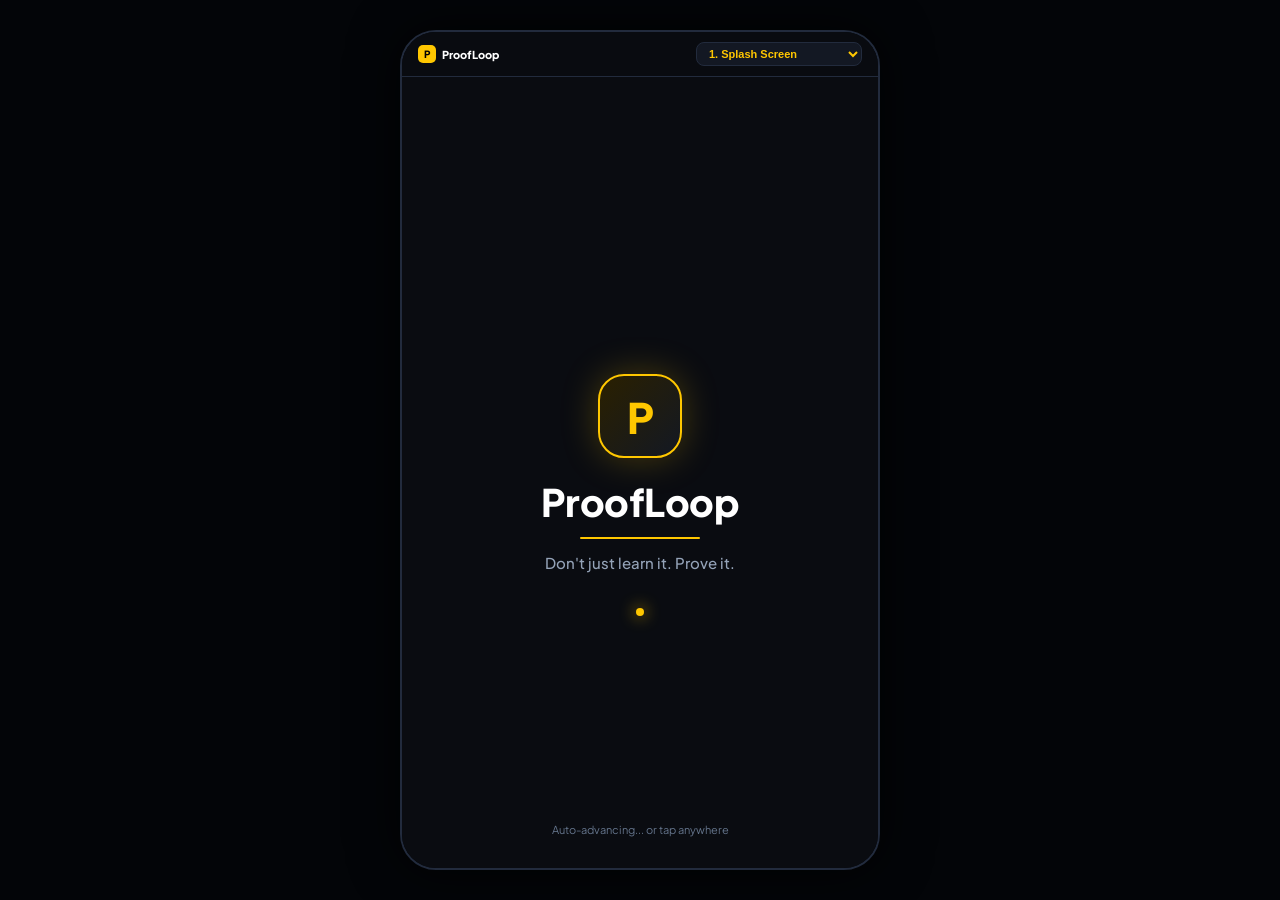
<file: index.html>
<!DOCTYPE html>
<html lang="en">
<head>
  <meta charset="UTF-8" />
  <meta name="viewport" content="width=device-width, initial-scale=1.0, maximum-scale=1.0, user-scalable=no" />
  <title>ProofLoop</title>
  <link rel="preconnect" href="https://fonts.googleapis.com">
  <link rel="preconnect" href="https://fonts.gstatic.com" crossorigin>
  <link href="https://fonts.googleapis.com/css2?family=Plus+Jakarta+Sans:wght@400;500;600;700;800&family=JetBrains+Mono:wght@400;600&display=swap" rel="stylesheet">
  <style>
    :root {
      --bg-dark: #0A0C11;
      --card-bg: #131823;
      --card-border: #222B3D;
      --card-elevated: #182030;
      --gold: #FFC700;
      --gold-dark: #E5B000;
      --gold-glow: rgba(255, 199, 0, 0.25);
      --cyan: #00E5FF;
      --green: #00E676;
      --red: #FF4D4F;
      --text-primary: #F8FAFC;
      --text-secondary: #94A3B8;
      --text-muted: #64748B;
    }

    * {
      box-sizing: border-box;
      margin: 0;
      padding: 0;
      -webkit-tap-highlight-color: transparent;
    }

    body {
      background-color: #030508;
      color: var(--text-primary);
      font-family: 'Plus Jakarta Sans', -apple-system, BlinkMacSystemFont, 'Segoe UI', Roboto, sans-serif;
      min-height: 100vh;
      display: flex;
      justify-content: center;
      align-items: center;
      overflow-x: hidden;
    }

    /* Phone viewport container: max 480px, fills screen on mobile */
    .mobile-frame {
      width: 100%;
      max-width: 480px;
      min-height: 100vh;
      background-color: var(--bg-dark);
      display: flex;
      flex-direction: column;
      position: relative;
      overflow-y: auto;
      overflow-x: hidden;
      box-shadow: 0 0 50px rgba(0,0,0,0.8);
    }

    @media (min-width: 520px) {
      body {
        padding: 20px 0;
      }
      .mobile-frame {
        min-height: 840px;
        height: 90vh;
        border-radius: 36px;
        border: 2px solid var(--card-border);
      }
    }

    /* Screen manager */
    .screen {
      display: none;
      flex-direction: column;
      min-height: 100%;
      padding: 20px 18px 80px 18px;
      animation: screenFade 0.25s ease-out;
    }
    .screen.active {
      display: flex;
    }

    @keyframes screenFade {
      from { opacity: 0; transform: translateY(4px); }
      to { opacity: 1; transform: translateY(0); }
    }

    /* Top Jump Bar for Judges */
    .judge-step-bar {
      position: sticky;
      top: 0;
      left: 0;
      right: 0;
      background: rgba(10, 12, 17, 0.95);
      backdrop-filter: blur(12px);
      border-bottom: 1px solid var(--card-border);
      padding: 10px 16px;
      display: flex;
      align-items: center;
      justify-content: space-between;
      z-index: 50;
      font-size: 11px;
    }

    .judge-step-bar select {
      background: var(--card-bg);
      border: 1px solid var(--card-border);
      color: var(--gold);
      font-size: 11px;
      font-weight: 700;
      padding: 4px 8px;
      border-radius: 8px;
      outline: none;
      cursor: pointer;
      max-width: 220px;
    }

    /* Reusable UI Components */
    .btn-gold {
      background: var(--gold);
      color: #0A0C11;
      font-weight: 800;
      font-size: 13px;
      text-transform: uppercase;
      letter-spacing: 0.5px;
      padding: 14px 20px;
      border-radius: 14px;
      border: none;
      cursor: pointer;
      width: 100%;
      display: flex;
      align-items: center;
      justify-content: center;
      gap: 8px;
      transition: transform 0.15s ease, background 0.15s ease;
      box-shadow: 0 4px 16px var(--gold-glow);
    }
    .btn-gold:active {
      transform: scale(0.98);
      background: var(--gold-dark);
    }

    .btn-outline {
      background: transparent;
      color: var(--gold);
      border: 1.5px solid var(--gold);
      font-weight: 700;
      font-size: 13px;
      padding: 13px 20px;
      border-radius: 14px;
      cursor: pointer;
      width: 100%;
      display: flex;
      align-items: center;
      justify-content: center;
      gap: 8px;
      transition: all 0.15s ease;
    }
    .btn-outline:active {
      background: rgba(255, 199, 0, 0.1);
    }

    .card {
      background: var(--card-bg);
      border: 1px solid var(--card-border);
      border-radius: 18px;
      padding: 16px;
    }

    .tag-badge {
      font-size: 10px;
      font-weight: 800;
      text-transform: uppercase;
      letter-spacing: 0.5px;
      padding: 3px 8px;
      border-radius: 8px;
      display: inline-block;
    }

    /* Bottom Navigation Bar */
    .bottom-nav {
      position: absolute;
      bottom: 0;
      left: 0;
      right: 0;
      height: 64px;
      background: rgba(19, 24, 35, 0.96);
      backdrop-filter: blur(16px);
      border-top: 1px solid var(--card-border);
      display: flex;
      align-items: center;
      justify-content: space-around;
      z-index: 40;
      padding-bottom: env(safe-area-inset-bottom);
    }

    .bottom-tab {
      display: flex;
      flex-direction: column;
      align-items: center;
      gap: 4px;
      background: none;
      border: none;
      color: var(--text-muted);
      font-size: 10px;
      font-weight: 600;
      cursor: pointer;
      transition: color 0.15s;
    }

    .bottom-tab.active {
      color: var(--gold);
    }

    .bottom-tab svg {
      width: 20px;
      height: 20px;
      fill: currentColor;
    }

    /* Waveform Animation */
    .waveform-box {
      background: var(--card-elevated);
      border: 1px solid var(--card-border);
      border-radius: 16px;
      padding: 16px;
      display: flex;
      flex-direction: column;
      align-items: center;
      gap: 12px;
    }

    .wave-bars {
      display: flex;
      align-items: center;
      gap: 5px;
      height: 32px;
    }

    .wave-bar {
      width: 5px;
      background: var(--gold);
      border-radius: 3px;
      height: 8px;
    }

    .wave-bars.animated .wave-bar:nth-child(1) { animation: wave 0.6s infinite ease 0.1s; }
    .wave-bars.animated .wave-bar:nth-child(2) { animation: wave 0.8s infinite ease 0.25s; }
    .wave-bars.animated .wave-bar:nth-child(3) { animation: wave 0.5s infinite ease 0.15s; }
    .wave-bars.animated .wave-bar:nth-child(4) { animation: wave 0.7s infinite ease 0.35s; }
    .wave-bars.animated .wave-bar:nth-child(5) { animation: wave 0.9s infinite ease 0.2s; }

    @keyframes wave {
      0%, 100% { height: 8px; }
      50% { height: 30px; }
    }

    /* Textarea styling */
    textarea, input[type="text"], input[type="password"], input[type="email"] {
      width: 100%;
      background: #0E131C;
      border: 1px solid var(--card-border);
      border-radius: 12px;
      padding: 12px;
      color: var(--text-primary);
      font-size: 13px;
      font-family: inherit;
      outline: none;
      transition: border 0.15s;
    }
    textarea:focus, input:focus {
      border-color: var(--gold);
    }

    /* Toast */
    .toast {
      display: none;
      position: absolute;
      bottom: 74px;
      left: 50%;
      transform: translateX(-50%);
      background: #1E2838;
      border: 1px solid var(--gold);
      color: #fff;
      font-size: 12px;
      font-weight: 700;
      padding: 10px 18px;
      border-radius: 20px;
      box-shadow: 0 8px 24px rgba(0,0,0,0.8);
      z-index: 100;
      white-space: nowrap;
    }
  </style>
</head>
<body>

<div class="mobile-frame">
  <!-- Top Judge Step Switcher -->
  <div class="judge-step-bar" id="judgeBar">
    <div style="display: flex; align-items: center; gap: 6px;">
      <div style="width: 18px; height: 18px; border-radius: 5px; background: var(--gold); color: #000; display: flex; align-items: center; justify-content: center; font-weight: 900; font-size: 10px;">P</div>
      <span style="font-weight: 800; color: #fff;">ProofLoop</span>
    </div>
    <select id="stepSelect" onchange="jumpToScreen(Number(this.value))">
      <option value="1">1. Splash Screen</option>
      <option value="2">2. Login Screen</option>
      <option value="3">3. Home Screen</option>
      <option value="4">4. Mission Brief</option>
      <option value="5">5. Camera Screen</option>
      <option value="6">6. Voice Investigation</option>
      <option value="7">7. Interview Screen</option>
      <option value="8">8. Defend Solution</option>
      <option value="9">9. AI Adaptive Follow-up</option>
      <option value="10">10. AI Analysis Screen</option>
      <option value="11">11. Skill Review</option>
      <option value="12">12. Corrective Retry</option>
      <option value="13">13. Score Improvement</option>
      <option value="14">14. Verified Proof Card</option>
      <option value="15">15. Skill Dashboard</option>
    </select>
  </div>

  <!-- SCREEN 1: SPLASH SCREEN -->
  <div class="screen active" id="screen1" style="justify-content: center; align-items: center; text-align: center; padding-bottom: 20px;">
    <div id="splashLogo" style="opacity: 0; transform: translateY(20px); transition: all 1s ease;">
      <div style="width: 84px; height: 84px; border-radius: 26px; background: linear-gradient(135deg, #2A2000, #131823); border: 2px solid var(--gold); display: flex; align-items: center; justify-content: center; margin: 0 auto 20px auto; box-shadow: 0 0 36px var(--gold-glow);">
        <span style="font-size: 42px; font-weight: 900; color: var(--gold);">P</span>
      </div>
      <h1 style="font-size: 38px; font-weight: 900; letter-spacing: -0.5px; color: #fff; margin-bottom: 8px;">ProofLoop</h1>
      <div style="width: 120px; height: 2px; background: var(--gold); margin: 12px auto 14px auto; border-radius: 1px;"></div>
      <p style="font-size: 15px; color: var(--text-secondary); font-weight: 500;">Don't just learn it. Prove it.</p>
      <div style="width: 8px; height: 8px; background: var(--gold); border-radius: 50%; margin: 36px auto 0 auto; box-shadow: 0 0 16px var(--gold);"></div>
    </div>
    <div style="position: absolute; bottom: 32px; font-size: 11px; color: var(--text-muted);">
      Auto-advancing... or tap anywhere
    </div>
  </div>

  <!-- SCREEN 2: LOGIN SCREEN -->
  <div class="screen" id="screen2" style="justify-content: space-between;">
    <div>
      <div style="display: flex; align-items: center; gap: 10px; margin-bottom: 24px;">
        <div style="width: 32px; height: 32px; border-radius: 10px; background: var(--gold); color: #000; display: flex; align-items: center; justify-content: center; font-weight: 900; font-size: 16px;">P</div>
        <span style="font-size: 20px; font-weight: 900; color: #fff;">ProofLoop</span>
      </div>

      <h2 style="font-size: 24px; font-weight: 800; color: #fff; margin-bottom: 6px;">Sign In</h2>
      <p style="font-size: 13px; color: var(--text-muted); margin-bottom: 24px;">Enter your credentials to access your missions</p>

      <div style="display: flex; flex-direction: column; gap: 14px;">
        <div>
          <label style="font-size: 11px; font-weight: 700; color: var(--text-secondary); display: block; margin-bottom: 6px;">EMAIL</label>
          <input type="email" id="loginEmail" value="murali.student@iqoo.edu" />
        </div>
        <div>
          <label style="font-size: 11px; font-weight: 700; color: var(--text-secondary); display: block; margin-bottom: 6px;">PASSWORD</label>
          <input type="password" value="••••••••••••" />
        </div>
      </div>
    </div>

    <div style="display: flex; flex-direction: column; gap: 12px; margin-top: 30px;">
      <button class="btn-gold" onclick="goToScreen(3)">
        Login →
      </button>
      <button class="btn-outline" onclick="goToScreen(3)">
        Continue as Reviewer (Demo Mode)
      </button>
      <div style="text-align: center; font-size: 11px; color: var(--text-muted); margin-top: 4px;">
        Reviewer mode pre-loads full mission state with zero config
      </div>
    </div>
  </div>

  <!-- SCREEN 3: HOME SCREEN -->
  <div class="screen" id="screen3">
    <!-- Top Greeting -->
    <div style="display: flex; justify-content: space-between; align-items: center; margin-bottom: 16px;">
      <div>
        <div style="font-size: 12px; color: var(--text-muted);">Good morning,</div>
        <div style="font-size: 18px; font-weight: 800; color: #fff;">Murali Ganesh</div>
      </div>
      <div style="background: var(--card-bg); border: 1px solid var(--card-border); padding: 5px 12px; border-radius: 20px; font-size: 11px; font-weight: 700; color: var(--gold); display: flex; align-items: center; gap: 4px;">
        <span>🔥</span> 3 Days
      </div>
    </div>

    <!-- Motivational banner -->
    <div style="background: rgba(255, 199, 0, 0.08); border: 1px solid rgba(255, 199, 0, 0.25); border-radius: 12px; padding: 10px 14px; margin-bottom: 16px; font-size: 12px; color: var(--gold); display: flex; align-items: center; gap: 8px;">
      <span>💡</span>
      <span>"Small steps create big progress"</span>
    </div>

    <!-- Continue Learning Card with animated circular 68% progress ring -->
    <div class="card" style="display: flex; justify-content: space-between; align-items: center; margin-bottom: 16px; position: relative; overflow: hidden;">
      <div>
        <span class="tag-badge" style="background: rgba(255, 199, 0, 0.15); color: var(--gold); margin-bottom: 4px;">CONTINUE LEARNING</span>
        <div style="font-size: 15px; font-weight: 800; color: #fff;">Algebra - Linear Equations</div>
        <div style="font-size: 11px; color: var(--text-muted); margin-top: 2px;">3/5 done</div>
        <div style="color: var(--gold); font-size: 12px; font-weight: 700; margin-top: 8px; cursor: pointer;" onclick="goToScreen(4)">
          Continue &gt;
        </div>
      </div>

      <!-- Circular 68% Progress Ring -->
      <div style="position: relative; width: 62px; height: 62px; display: flex; align-items: center; justify-content: center; flex-shrink: 0;">
        <svg viewBox="0 0 64 64" style="width: 100%; height: 100%; transform: rotate(-90deg);">
          <circle cx="32" cy="32" r="26" stroke="#1E2838" stroke-width="5" fill="none" />
          <circle cx="32" cy="32" r="26" stroke="var(--gold)" stroke-width="5" stroke-dasharray="163.36" stroke-dashoffset="52.27" stroke-linecap="round" fill="none" />
        </svg>
        <span style="position: absolute; font-size: 13px; font-weight: 800; color: var(--gold);">68%</span>
      </div>
    </div>

    <!-- Quick Actions row: 4 tiles -->
    <div style="margin-bottom: 18px;">
      <div style="font-size: 11px; font-weight: 700; color: var(--text-muted); text-transform: uppercase; margin-bottom: 10px;">Quick Actions</div>
      <div style="display: grid; grid-template-columns: repeat(4, 1fr); gap: 8px;">
        <div class="card" style="padding: 12px 6px; text-align: center; cursor: pointer;" onclick="goToScreen(4)">
          <div style="font-size: 20px; margin-bottom: 4px;">⚡</div>
          <div style="font-size: 10px; font-weight: 700; color: #fff;">Practice</div>
        </div>
        <div class="card" style="padding: 12px 6px; text-align: center; cursor: pointer;" onclick="goToScreen(5)">
          <div style="font-size: 20px; margin-bottom: 4px;">📸</div>
          <div style="font-size: 10px; font-weight: 700; color: #fff;">Camera</div>
        </div>
        <div class="card" style="padding: 12px 6px; text-align: center; cursor: pointer;" onclick="goToScreen(4)">
          <div style="font-size: 20px; margin-bottom: 4px;">🎯</div>
          <div style="font-size: 10px; font-weight: 700; color: #fff;">Missions</div>
        </div>
        <div class="card" style="padding: 12px 6px; text-align: center; cursor: pointer;" onclick="goToScreen(10)">
          <div style="font-size: 20px; margin-bottom: 4px;">🤖</div>
          <div style="font-size: 10px; font-weight: 700; color: #fff;">AI Assistant</div>
        </div>
      </div>
    </div>

    <!-- Today's Mission Card -->
    <div class="card" style="border-color: rgba(255,199,0,0.3); margin-bottom: 16px;">
      <div style="display: flex; justify-content: space-between; align-items: center; margin-bottom: 8px;">
        <span class="tag-badge" style="background: rgba(0, 230, 118, 0.15); color: var(--green);">TODAY'S MISSION</span>
        <span style="font-size: 11px; color: var(--text-muted);">⏱️ 10 mins</span>
      </div>
      <div style="font-size: 16px; font-weight: 800; color: #fff; margin-bottom: 4px;">Retail Queue Bottleneck</div>
      <p style="font-size: 12px; color: var(--text-secondary); line-height: 1.4; margin-bottom: 14px;">
        Analyze customer delay during peak hours, observe root causes, and verbally defend your systemic mitigation.
      </p>
      <button class="btn-gold" onclick="goToScreen(4)">
        START MISSION →
      </button>
    </div>
  </div>

  <!-- SCREEN 4: MISSION BRIEF -->
  <div class="screen" id="screen4" style="justify-content: space-between;">
    <div>
      <span class="tag-badge" style="background: rgba(255, 199, 0, 0.15); color: var(--gold); margin-bottom: 6px;">MISSION 03 BRIEF</span>
      <h2 style="font-size: 22px; font-weight: 800; color: #fff; margin-bottom: 6px;">Rules of Proof</h2>
      <p style="font-size: 12.5px; color: var(--text-secondary); margin-bottom: 18px;">
        Prove understanding through observation, inquiry, hypothesis, and defense:
      </p>

      <div style="display: flex; flex-direction: column; gap: 10px; margin-bottom: 20px;">
        <div class="card" style="padding: 12px; display: flex; gap: 12px; align-items: center;">
          <span style="font-size: 20px;">👁️</span>
          <div>
            <div style="font-size: 13px; font-weight: 800; color: #fff;">1. Observe</div>
            <div style="font-size: 11px; color: var(--text-muted);">Identify patterns and bottlenecks in the visual context.</div>
          </div>
        </div>
        <div class="card" style="padding: 12px; display: flex; gap: 12px; align-items: center;">
          <span style="font-size: 20px;">❓</span>
          <div>
            <div style="font-size: 13px; font-weight: 800; color: #fff;">2. Ask</div>
            <div style="font-size: 11px; color: var(--text-muted);">Interview stakeholders to separate symptoms from causes.</div>
          </div>
        </div>
        <div class="card" style="padding: 12px; display: flex; gap: 12px; align-items: center;">
          <span style="font-size: 20px;">💡</span>
          <div>
            <div style="font-size: 13px; font-weight: 800; color: #fff;">3. Hypothesize</div>
            <div style="font-size: 11px; color: var(--text-muted);">Formulate systemic solution theories.</div>
          </div>
        </div>
        <div class="card" style="padding: 12px; display: flex; gap: 12px; align-items: center;">
          <span style="font-size: 20px;">🛡️</span>
          <div>
            <div style="font-size: 13px; font-weight: 800; color: #fff;">4. Defend</div>
            <div style="font-size: 11px; color: var(--text-muted);">Verbally articulate and defend against AI counter-challenges.</div>
          </div>
        </div>
      </div>

      <!-- Sensor-primed indicators -->
      <div class="card" style="background: #0E131C; padding: 12px; display: flex; justify-content: space-around; align-items: center;">
        <div style="display: flex; align-items: center; gap: 6px; font-size: 12px; color: var(--green); font-weight: 700;">
          <span>📸</span> Camera Primed
        </div>
        <div style="width: 1px; height: 16px; background: var(--card-border);"></div>
        <div style="display: flex; align-items: center; gap: 6px; font-size: 12px; color: var(--green); font-weight: 700;">
          <span>🎙️</span> Mic Primed
        </div>
      </div>
    </div>

    <button class="btn-gold" onclick="goToScreen(5)" style="margin-top: 20px;">
      Begin Mission →
    </button>
  </div>

  <!-- SCREEN 5: CAMERA SCREEN (simulated) -->
  <div class="screen" id="screen5" style="justify-content: space-between;">
    <div>
      <div style="font-size: 11px; font-weight: 700; color: var(--gold); text-transform: uppercase; margin-bottom: 4px;">Step 1: Observe</div>
      <h2 style="font-size: 18px; font-weight: 800; color: #fff; margin-bottom: 12px;">Capture System View</h2>
    </div>

    <!-- Mock Viewfinder -->
    <div style="position: relative; width: 100%; height: 380px; border-radius: 20px; overflow: hidden; background: linear-gradient(135deg, #09121D 0%, #03060B 100%); border: 2px solid var(--card-border); display: flex; flex-direction: column; justify-content: space-between; padding: 16px;">
      <!-- Overlay badge -->
      <div style="align-self: flex-start; background: rgba(0, 229, 255, 0.15); border: 1px solid var(--cyan); color: var(--cyan); font-size: 10px; font-weight: 800; padding: 4px 10px; border-radius: 20px; display: flex; align-items: center; gap: 6px;">
        <div style="width: 6px; height: 6px; border-radius: 50%; background: var(--cyan);"></div>
        AI CONTEXT: ACTIVE
      </div>

      <!-- Center Crosshairs -->
      <div style="align-self: center; width: 180px; height: 180px; border: 2px dashed rgba(255,199,0,0.3); border-radius: 14px; display: flex; align-items: center; justify-content: center; text-align: center; color: rgba(255,199,0,0.6); font-size: 11px; padding: 10px;">
        [ Align Retail Queue & POS Register Area ]
      </div>

      <div style="text-align: center; font-size: 11px; color: var(--text-muted); background: rgba(0,0,0,0.5); padding: 4px 10px; border-radius: 12px; align-self: center;">
        Tap shutter to analyze frame
      </div>
    </div>

    <!-- Capture Button -->
    <div style="display: flex; flex-direction: column; align-items: center; gap: 8px; margin-top: 16px;">
      <button onclick="goToScreen(6)" style="width: 68px; height: 68px; border-radius: 50%; border: 4px solid var(--gold); background: #000; padding: 4px; cursor: pointer; box-shadow: 0 0 24px var(--gold-glow);">
        <div style="width: 100%; height: 100%; border-radius: 50%; background: var(--gold);"></div>
      </button>
      <span style="font-size: 11px; color: var(--text-muted);">Capture Frame</span>
    </div>
  </div>

  <!-- SCREEN 6: VOICE INVESTIGATION -->
  <div class="screen" id="screen6" style="justify-content: space-between;">
    <div>
      <span class="tag-badge" style="background: rgba(255, 199, 0, 0.15); color: var(--gold); margin-bottom: 6px;">STEP 2: INVESTIGATE</span>
      <h2 style="font-size: 18px; font-weight: 800; color: #fff; margin-bottom: 6px;">Voice Investigation</h2>
      <p style="font-size: 13px; color: var(--gold); font-weight: 700; margin-bottom: 14px;">
        "What would you investigate first?"
      </p>

      <div class="waveform-box">
        <div class="wave-bars animated">
          <div class="wave-bar"></div>
          <div class="wave-bar"></div>
          <div class="wave-bar"></div>
          <div class="wave-bar"></div>
          <div class="wave-bar"></div>
        </div>
        <button class="btn-outline" style="padding: 8px 16px; font-size: 11px;" onclick="toggleVoiceInput('voiceInput1')">
          🎙️ Tap to Speak (Simulated)
        </button>
      </div>

      <div style="margin-top: 16px;">
        <label style="font-size: 11px; color: var(--text-muted); display: block; margin-bottom: 6px;">
          OR TYPE YOUR ANSWER:
        </label>
        <textarea id="voiceInput1" rows="4">I would investigate barcode scanning failure rates and bagger availability rather than just counting open registers.</textarea>
      </div>
    </div>

    <button class="btn-gold" onclick="goToScreen(7)" style="margin-top: 16px;">
      Submit Investigation →
    </button>
  </div>

  <!-- SCREEN 7: INTERVIEW SCREEN -->
  <div class="screen" id="screen7" style="justify-content: space-between;">
    <div>
      <span class="tag-badge" style="background: rgba(0, 229, 255, 0.15); color: var(--cyan); margin-bottom: 6px;">STEP 3: INTERVIEW</span>
      <h2 style="font-size: 18px; font-weight: 800; color: #fff; margin-bottom: 6px;">Stakeholder Interview</h2>
      <p style="font-size: 13px; color: var(--gold); font-weight: 700; margin-bottom: 14px;">
        "Interview one person. What did you learn?"
      </p>

      <div class="waveform-box">
        <div class="wave-bars animated">
          <div class="wave-bar"></div>
          <div class="wave-bar"></div>
          <div class="wave-bar"></div>
          <div class="wave-bar"></div>
          <div class="wave-bar"></div>
        </div>
        <button class="btn-outline" style="padding: 8px 16px; font-size: 11px;" onclick="toggleVoiceInput('voiceInput2')">
          🎙️ Tap to Speak (Simulated)
        </button>
      </div>

      <div style="margin-top: 16px;">
        <label style="font-size: 11px; color: var(--text-muted); display: block; margin-bottom: 6px;">
          RECORDED LEARNINGS:
        </label>
        <textarea id="voiceInput2" rows="4">Cashier Maria stated that price check overrides require manager keycard authorization, which stalls checkout lines for 3–4 minutes per occurrence.</textarea>
      </div>
    </div>

    <button class="btn-gold" onclick="goToScreen(8)" style="margin-top: 16px;">
      Submit Findings →
    </button>
  </div>

  <!-- SCREEN 8: DEFEND SOLUTION -->
  <div class="screen" id="screen8" style="justify-content: space-between;">
    <div>
      <span class="tag-badge" style="background: rgba(255, 199, 0, 0.15); color: var(--gold); margin-bottom: 6px;">STEP 4: HYPOTHESIZE</span>
      <h2 style="font-size: 18px; font-weight: 800; color: #fff; margin-bottom: 6px;">Defend Solution</h2>
      <p style="font-size: 13px; color: var(--gold); font-weight: 700; margin-bottom: 14px;">
        "Give one solution and defend it."
      </p>

      <div class="card" style="margin-bottom: 14px;">
        <label style="font-size: 11px; color: var(--text-muted); display: block; margin-bottom: 6px;">PROPOSED MITIGATION:</label>
        <textarea rows="5">Implement handheld digital price-override terminals for team leads, enabling instant wireless approvals at register stations without requiring physical manager travel.</textarea>
      </div>
    </div>

    <button class="btn-gold" onclick="goToScreen(9)" style="margin-top: 16px;">
      Submit Defense →
    </button>
  </div>

  <!-- SCREEN 9: AI ADAPTIVE FOLLOW-UP -->
  <div class="screen" id="screen9" style="justify-content: space-between;">
    <div>
      <span class="tag-badge" style="background: rgba(255, 77, 79, 0.15); color: var(--red); margin-bottom: 6px;">AI ADAPTIVE CHALLENGE</span>
      <h2 style="font-size: 18px; font-weight: 800; color: #fff; margin-bottom: 12px;">Counter-Argument</h2>

      <div class="card" style="border-color: rgba(255,77,79,0.4); background: #181216; margin-bottom: 16px;">
        <div style="font-size: 14px; font-weight: 800; color: #fff; line-height: 1.4;">
          "Why wouldn't simply adding another cashier solve the root problem?"
        </div>
      </div>

      <div class="card">
        <label style="font-size: 11px; color: var(--text-muted); display: block; margin-bottom: 6px;">YOUR REBUTTAL:</label>
        <textarea rows="4">Adding cashiers increases labor cost without resolving the approval bottleneck. Every new cashier would still experience the same price-check queue block.</textarea>
      </div>
    </div>

    <button class="btn-gold" onclick="startAiAnalysis()" style="margin-top: 16px;">
      Lock In Defense →
    </button>
  </div>

  <!-- SCREEN 10: AI ANALYSIS SCREEN -->
  <div class="screen" id="screen10" style="justify-content: center; align-items: center; text-align: center;">
    <div style="width: 72px; height: 72px; border-radius: 50%; border: 3px solid rgba(0, 229, 255, 0.2); border-top-color: var(--cyan); animation: spin 1s infinite linear; margin-bottom: 24px;"></div>
    
    <h2 style="font-size: 20px; font-weight: 800; color: #fff; margin-bottom: 6px;">Gemini Reasoning Engine</h2>
    <p style="font-size: 12px; color: var(--text-muted); margin-bottom: 24px;">Evaluating multimodal evidence and response depth</p>

    <div class="card" style="width: 100%; text-align: left; display: flex; flex-direction: column; gap: 14px;">
      <div id="aiStage1" style="font-size: 13px; font-weight: 600; color: var(--text-muted);">
        <span style="display: inline-block; width: 18px;">1.</span> Understanding context...
      </div>
      <div id="aiStage2" style="font-size: 13px; font-weight: 600; color: var(--text-muted);">
        <span style="display: inline-block; width: 18px;">2.</span> Analyzing response...
      </div>
      <div id="aiStage3" style="font-size: 13px; font-weight: 600; color: var(--text-muted);">
        <span style="display: inline-block; width: 18px;">3.</span> Mapping competencies...
      </div>
      <div id="aiStage4" style="font-size: 13px; font-weight: 600; color: var(--text-muted);">
        <span style="display: inline-block; width: 18px;">4.</span> Preparing feedback...
      </div>
    </div>
  </div>

  <!-- SCREEN 11: SKILL REVIEW SCREEN -->
  <div class="screen" id="screen11" style="justify-content: space-between;">
    <div>
      <span class="tag-badge" style="background: rgba(255, 199, 0, 0.15); color: var(--gold); margin-bottom: 6px;">COMPETENCY DIAGNOSTIC</span>
      <h2 style="font-size: 18px; font-weight: 800; color: #fff; margin-bottom: 12px;">Skill Review</h2>

      <!-- 5 Horizontal Skill Bars -->
      <div class="card" style="display: flex; flex-direction: column; gap: 12px; margin-bottom: 14px;">
        <!-- Problem Framing 88 -->
        <div>
          <div style="display: flex; justify-content: space-between; font-size: 12px; font-weight: 700; margin-bottom: 4px;">
            <span>Problem Framing</span>
            <span style="color: var(--gold);">88%</span>
          </div>
          <div style="height: 6px; background: #1E2838; border-radius: 3px; overflow: hidden;">
            <div style="width: 88%; height: 100%; background: var(--gold);"></div>
          </div>
        </div>

        <!-- Question Quality 74 -->
        <div>
          <div style="display: flex; justify-content: space-between; font-size: 12px; font-weight: 700; margin-bottom: 4px;">
            <span>Question Quality</span>
            <span style="color: var(--gold);">74%</span>
          </div>
          <div style="height: 6px; background: #1E2838; border-radius: 3px; overflow: hidden;">
            <div style="width: 74%; height: 100%; background: var(--gold);"></div>
          </div>
        </div>

        <!-- Root-Cause Reasoning 61 (Weakest) -->
        <div>
          <div style="display: flex; justify-content: space-between; align-items: center; font-size: 12px; font-weight: 700; margin-bottom: 4px;">
            <div style="display: flex; align-items: center; gap: 6px;">
              <span>Root-Cause Reasoning</span>
              <span style="font-size: 9px; background: rgba(255,77,79,0.2); color: var(--red); border: 1px solid rgba(255,77,79,0.4); padding: 1px 6px; border-radius: 6px;">Weakest Competency</span>
            </div>
            <span style="color: var(--red);">61%</span>
          </div>
          <div style="height: 6px; background: #1E2838; border-radius: 3px; overflow: hidden;">
            <div style="width: 61%; height: 100%; background: var(--red);"></div>
          </div>
        </div>

        <!-- Communication 84 -->
        <div>
          <div style="display: flex; justify-content: space-between; font-size: 12px; font-weight: 700; margin-bottom: 4px;">
            <span>Communication</span>
            <span style="color: var(--gold);">84%</span>
          </div>
          <div style="height: 6px; background: #1E2838; border-radius: 3px; overflow: hidden;">
            <div style="width: 84%; height: 100%; background: var(--gold);"></div>
          </div>
        </div>

        <!-- Decision Quality 79 -->
        <div>
          <div style="display: flex; justify-content: space-between; font-size: 12px; font-weight: 700; margin-bottom: 4px;">
            <span>Decision Quality</span>
            <span style="color: var(--gold);">79%</span>
          </div>
          <div style="height: 6px; background: #1E2838; border-radius: 3px; overflow: hidden;">
            <div style="width: 79%; height: 100%; background: var(--gold);"></div>
          </div>
        </div>
      </div>

      <!-- Feedback & Corrective Challenge -->
      <div class="card" style="background: #141A26; margin-bottom: 16px;">
        <div style="font-size: 12px; font-weight: 800; color: #fff; margin-bottom: 4px;">AI Diagnostic Feedback:</div>
        <p style="font-size: 12px; color: var(--text-secondary); line-height: 1.5; margin-bottom: 10px;">
          "You moved toward a solution before validating multiple possible causes."
        </p>
        <div style="border-top: 1px solid var(--card-border); padding-top: 8px;">
          <div style="font-size: 11px; font-weight: 700; color: var(--gold); margin-bottom: 2px;">Corrective Challenge:</div>
          <p style="font-size: 12px; color: #fff; line-height: 1.4;">
            "Before choosing a solution, identify 2 possible causes and explain how you would test each."
          </p>
        </div>
      </div>
    </div>

    <button class="btn-gold" onclick="goToScreen(12)" style="margin-top: 16px;">
      Start Corrective Retry →
    </button>
  </div>

  <!-- SCREEN 12: CORRECTIVE RETRY MISSION -->
  <div class="screen" id="screen12" style="justify-content: space-between;">
    <div>
      <span class="tag-badge" style="background: rgba(0, 229, 255, 0.15); color: var(--cyan); margin-bottom: 6px;">CORRECTIVE RETRY</span>
      <h2 style="font-size: 18px; font-weight: 800; color: #fff; margin-bottom: 6px;">Identify 2 Causes</h2>
      <p style="font-size: 12.5px; color: var(--gold); font-weight: 700; margin-bottom: 14px;">
        "Identify 2 possible causes and explain how you would test each."
      </p>

      <div class="card">
        <label style="font-size: 11px; color: var(--text-muted); display: block; margin-bottom: 6px;">CORRECTIVE TEST PLAN:</label>
        <textarea rows="6">Cause 1: Outdated barcode scanner laser sensitivity. Test: Measure scan fail rate across lanes over 200 scans.

Cause 2: Cashier register training deficit. Test: Compare transaction time between senior vs newly onboarded cashiers.</textarea>
      </div>
    </div>

    <button class="btn-gold" onclick="startScoreCountUp()" style="margin-top: 16px;">
      Submit Corrective Response →
    </button>
  </div>

  <!-- SCREEN 13: SCORE IMPROVEMENT SCREEN -->
  <div class="screen" id="screen13" style="justify-content: center; align-items: center; text-align: center;">
    <span class="tag-badge" style="background: rgba(0, 230, 118, 0.15); color: var(--green); margin-bottom: 8px;">VERIFIED PROGRESS</span>
    <h2 style="font-size: 24px; font-weight: 900; color: #fff; margin-bottom: 4px;">Score Improvement</h2>
    
    <div class="card" style="width: 100%; margin: 24px 0; padding: 28px 16px;">
      <div style="display: flex; justify-content: center; align-items: center; gap: 24px;">
        <div>
          <div style="font-size: 32px; font-weight: 800; color: var(--text-muted);">61</div>
          <div style="font-size: 10px; color: var(--text-muted); font-weight: 700;">INITIAL</div>
        </div>
        <div style="font-size: 24px; color: var(--green);">➔</div>
        <div>
          <div id="countScore" style="font-size: 52px; font-weight: 900; color: var(--gold);">61</div>
          <div style="font-size: 10px; color: var(--gold); font-weight: 700;">VERIFIED</div>
        </div>
      </div>

      <div id="badgeDelta" style="display: inline-block; background: rgba(0, 230, 118, 0.15); border: 1px solid var(--green); color: var(--green); font-size: 14px; font-weight: 800; padding: 6px 16px; border-radius: 20px; margin-top: 16px; opacity: 0; transition: opacity 0.4s ease;">
        +17%
      </div>

      <p style="font-size: 13px; color: var(--text-secondary); margin-top: 14px; font-weight: 500;">
        "Your reasoning became more evidence-driven."
      </p>
    </div>

    <button class="btn-gold" onclick="goToScreen(14)">
      Mint Verified Proof Card 🛡️ →
    </button>
  </div>

  <!-- SCREEN 14: VERIFIED PROOF CARD -->
  <div class="screen" id="screen14" style="justify-content: space-between;">
    <div>
      <span class="tag-badge" style="background: rgba(255, 199, 0, 0.15); color: var(--gold); margin-bottom: 6px;">VERIFIABLE CREDENTIAL</span>
      <h2 style="font-size: 18px; font-weight: 800; color: #fff; margin-bottom: 12px;">Verified Proof Card</h2>

      <!-- Certificate Card -->
      <div class="card" style="border: 2px solid var(--gold); background: linear-gradient(135deg, #182030, #0E131C); position: relative; box-shadow: 0 10px 30px var(--gold-glow); padding: 20px;">
        <div style="display: flex; justify-content: space-between; align-items: center; border-bottom: 1px solid var(--card-border); padding-bottom: 10px; margin-bottom: 12px;">
          <span style="font-size: 11px; font-weight: 900; color: var(--gold); letter-spacing: 0.5px;">PROOFLOOP MASTERY</span>
          <span style="font-size: 9px; color: var(--cyan); font-family: 'JetBrains Mono', monospace;">SHA256: 0x8F2A...E91C</span>
        </div>

        <div style="font-size: 16px; font-weight: 800; color: #fff; margin-bottom: 2px;">Retail Queue Bottleneck</div>
        <div style="font-size: 11px; color: var(--text-muted); margin-bottom: 16px;">Earner: Murali Ganesh</div>

        <!-- 3 Metrics -->
        <div style="display: grid; grid-template-columns: repeat(3, 1fr); gap: 8px; text-align: center; margin-bottom: 16px;">
          <div style="background: #0A0C11; border: 1px solid var(--card-border); border-radius: 10px; padding: 8px;">
            <div style="font-size: 9px; color: var(--text-muted); text-transform: uppercase;">Application</div>
            <div style="font-size: 15px; font-weight: 800; color: var(--green);">78%</div>
          </div>
          <div style="background: #0A0C11; border: 1px solid var(--card-border); border-radius: 10px; padding: 8px;">
            <div style="font-size: 9px; color: var(--text-muted); text-transform: uppercase;">Reasoning</div>
            <div style="font-size: 15px; font-weight: 800; color: var(--gold);">78%</div>
          </div>
          <div style="background: #0A0C11; border: 1px solid var(--card-border); border-radius: 10px; padding: 8px;">
            <div style="font-size: 9px; color: var(--text-muted); text-transform: uppercase;">Communication</div>
            <div style="font-size: 15px; font-weight: 800; color: var(--cyan);">84%</div>
          </div>
        </div>

        <!-- Checklist of demonstrated capabilities -->
        <div style="font-size: 11px; color: var(--text-secondary); display: flex; flex-direction: column; gap: 6px; border-top: 1px dashed var(--card-border); padding-top: 12px;">
          <div>✓ Formulated testable dual-cause hypothesis</div>
          <div>✓ Defended against cashier scaling assumption</div>
          <div>✓ Verified evidence-driven corrective mitigation</div>
        </div>
      </div>
    </div>

    <div style="display: flex; flex-direction: column; gap: 10px; margin-top: 16px;">
      <button class="btn-outline" onclick="showShareToast()">
        <span>📤</span> Share Proof Card
      </button>
      <button class="btn-gold" onclick="goToScreen(15)">
        View Skill Dashboard →
      </button>
    </div>
  </div>

  <!-- SCREEN 15: SKILL DASHBOARD -->
  <div class="screen" id="screen15" style="justify-content: space-between;">
    <div>
      <span class="tag-badge" style="background: rgba(255, 199, 0, 0.15); color: var(--gold); margin-bottom: 6px;">LEARNER SUMMARY</span>
      <h2 style="font-size: 20px; font-weight: 900; color: #fff; margin-bottom: 14px;">Skill Dashboard</h2>

      <!-- 3 Summary stats -->
      <div style="display: grid; grid-template-columns: repeat(3, 1fr); gap: 8px; margin-bottom: 16px;">
        <div class="card" style="text-align: center; padding: 12px 6px;">
          <div style="font-size: 24px; font-weight: 900; color: #fff;">6</div>
          <div style="font-size: 9px; color: var(--text-muted); text-transform: uppercase; margin-top: 2px;">Missions Completed</div>
        </div>
        <div class="card" style="text-align: center; padding: 12px 6px;">
          <div style="font-size: 24px; font-weight: 900; color: var(--cyan);">4</div>
          <div style="font-size: 9px; color: var(--text-muted); text-transform: uppercase; margin-top: 2px;">Skills Practiced</div>
        </div>
        <div class="card" style="text-align: center; padding: 12px 6px;">
          <div style="font-size: 24px; font-weight: 900; color: var(--green);">+17%</div>
          <div style="font-size: 9px; color: var(--text-muted); text-transform: uppercase; margin-top: 2px;">Average Improvement</div>
        </div>
      </div>

      <!-- Recent Verified Proofs List -->
      <div class="card" style="display: flex; flex-direction: column; gap: 10px;">
        <div style="font-size: 12px; font-weight: 800; color: #fff; margin-bottom: 2px;">Verified Proof Cards:</div>
        
        <div style="display: flex; justify-content: space-between; align-items: center; background: #0E131C; padding: 10px; border-radius: 10px; border: 1px solid var(--card-border);">
          <div style="display: flex; align-items: center; gap: 8px;">
            <span style="font-size: 16px;">🛡️</span>
            <div>
              <div style="font-size: 12px; font-weight: 700; color: #fff;">Retail Queue Bottleneck</div>
              <div style="font-size: 10px; color: var(--text-muted);">Root-Cause Verified</div>
            </div>
          </div>
          <span style="font-size: 11px; font-weight: 800; color: var(--green);">+17%</span>
        </div>

        <div style="display: flex; justify-content: space-between; align-items: center; background: #0E131C; padding: 10px; border-radius: 10px; border: 1px solid var(--card-border);">
          <div style="display: flex; align-items: center; gap: 8px;">
            <span style="font-size: 16px;">🛡️</span>
            <div>
              <div style="font-size: 12px; font-weight: 700; color: #fff;">Binary Search Invariant</div>
              <div style="font-size: 10px; color: var(--text-muted);">Boundary Defense</div>
            </div>
          </div>
          <span style="font-size: 11px; font-weight: 800; color: var(--green);">+18%</span>
        </div>

        <div style="display: flex; justify-content: space-between; align-items: center; background: #0E131C; padding: 10px; border-radius: 10px; border: 1px solid var(--card-border);">
          <div style="display: flex; align-items: center; gap: 8px;">
            <span style="font-size: 16px;">🛡️</span>
            <div>
              <div style="font-size: 12px; font-weight: 700; color: #fff;">Concurrent Mutex Contention</div>
              <div style="font-size: 10px; color: var(--text-muted);">Memory Barrier Verified</div>
            </div>
          </div>
          <span style="font-size: 11px; font-weight: 800; color: var(--green);">+16%</span>
        </div>
      </div>
    </div>

    <button class="btn-gold" onclick="goToScreen(3)" style="margin-top: 20px;">
      Back to Home →
    </button>
  </div>

  <!-- Bottom Navigation Bar: 5 tabs (visible on screen 3 onwards) -->
  <div class="bottom-nav" id="bottomNav" style="display: none;">
    <button class="bottom-tab active" onclick="goToScreen(3)">
      <svg viewBox="0 0 24 24"><path d="M10 20v-6h4v6h5v-8h3L12 3 2 12h3v8z"/></svg>
      Home
    </button>
    <button class="bottom-tab" onclick="goToScreen(15)">
      <svg viewBox="0 0 24 24"><path d="M19 3H5c-1.1 0-2 .9-2 2v14c0 1.1.9 2 2 2h14c1.1 0 2-.9 2-2V5c0-1.1-.9-2-2-2zm-7 14l-5-5 1.41-1.41L12 14.17l7.59-7.59L21 8l-9 9z"/></svg>
      Skills
    </button>
    <button class="bottom-tab" onclick="goToScreen(4)">
      <svg viewBox="0 0 24 24"><path d="M12 2C6.48 2 2 6.48 2 12s4.48 10 10 10 10-4.48 10-10S17.52 2 12 2zm1 14h-2v-2h2v2zm0-4h-2V7h2v5z"/></svg>
      Missions
    </button>
    <button class="bottom-tab" onclick="goToScreen(4)">
      <svg viewBox="0 0 24 24"><path d="M7 2v11h3v9l7-12h-4l4-8z"/></svg>
      Practice
    </button>
    <button class="bottom-tab" onclick="goToScreen(11)">
      <svg viewBox="0 0 24 24"><path d="M19 3H5c-1.1 0-2 .9-2 2v14c0 1.1.9 2 2 2h14c1.1 0 2-.9 2-2V5c0-1.1-.9-2-2-2zM9 17H7v-7h2v7zm4 0h-2V7h2v10zm4 0h-2v-4h2v4z"/></svg>
      Progress
    </button>
  </div>

  <!-- Toast Notification -->
  <div class="toast" id="shareToast">
    🛡️ Proof Card link copied to clipboard!
  </div>
</div>

<script>
  let currentScreen = 1;

  function goToScreen(screenNumber) {
    // Hide all screens
    for (let i = 1; i <= 15; i++) {
      const el = document.getElementById('screen' + i);
      if (el) el.classList.remove('active');
    }

    // Show target screen
    const target = document.getElementById('screen' + screenNumber);
    if (target) target.classList.add('active');

    currentScreen = screenNumber;

    // Update judge step select
    const select = document.getElementById('stepSelect');
    if (select) select.value = String(screenNumber);

    // Show/hide bottom nav bar (only on screen 3 onwards, except during splash & camera)
    const bottomNav = document.getElementById('bottomNav');
    if (screenNumber >= 3 && screenNumber !== 5 && screenNumber !== 10) {
      bottomNav.style.display = 'flex';
    } else {
      bottomNav.style.display = 'none';
    }

    // Scroll to top of frame
    const frame = document.querySelector('.mobile-frame');
    if (frame) frame.scrollTop = 0;
  }

  function jumpToScreen(num) {
    goToScreen(num);
  }

  // SCREEN 1 Splash Animation & Auto-Advance
  window.addEventListener('DOMContentLoaded', () => {
    const splashLogo = document.getElementById('splashLogo');
    setTimeout(() => {
      if (splashLogo) {
        splashLogo.style.opacity = '1';
        splashLogo.style.transform = 'translateY(0)';
      }
    }, 100);

    // Auto-advance to Login after 2.2 seconds
    setTimeout(() => {
      if (currentScreen === 1) {
        goToScreen(2);
      }
    }, 2200);

    // Tap to skip
    document.getElementById('screen1').addEventListener('click', () => {
      if (currentScreen === 1) goToScreen(2);
    });
  });

  // SCREEN 10 AI Analysis sequential checklist
  function startAiAnalysis() {
    goToScreen(10);
    const s1 = document.getElementById('aiStage1');
    const s2 = document.getElementById('aiStage2');
    const s3 = document.getElementById('aiStage3');
    const s4 = document.getElementById('aiStage4');

    s1.style.color = 'var(--text-muted)';
    s2.style.color = 'var(--text-muted)';
    s3.style.color = 'var(--text-muted)';
    s4.style.color = 'var(--text-muted)';

    setTimeout(() => {
      s1.innerHTML = '<span style="color: var(--green);">✓</span> 1. Understanding context';
      s1.style.color = 'var(--green)';
    }, 600);

    setTimeout(() => {
      s2.innerHTML = '<span style="color: var(--green);">✓</span> 2. Analyzing response';
      s2.style.color = 'var(--green)';
    }, 1400);

    setTimeout(() => {
      s3.innerHTML = '<span style="color: var(--green);">✓</span> 3. Mapping competencies';
      s3.style.color = 'var(--green)';
    }, 2200);

    setTimeout(() => {
      s4.innerHTML = '<span style="color: var(--gold);">✓</span> 4. Preparing feedback...';
      s4.style.color = 'var(--gold)';
    }, 3000);

    // Auto-advance to Skill Review
    setTimeout(() => {
      goToScreen(11);
    }, 3800);
  }

  // SCREEN 13 Score Improvement Animated Count-Up
  function startScoreCountUp() {
    goToScreen(13);
    const countEl = document.getElementById('countScore');
    const deltaBadge = document.getElementById('badgeDelta');
    deltaBadge.style.opacity = '0';

    let current = 61;
    const target = 78;
    const stepDuration = 1500 / (target - current);

    const timer = setInterval(() => {
      current++;
      countEl.innerText = String(current);
      if (current >= target) {
        clearInterval(timer);
        deltaBadge.style.opacity = '1';
      }
    }, stepDuration);
  }

  // Simulated Voice Input trigger
  function toggleVoiceInput(id) {
    const el = document.getElementById(id);
    if (!el) return;
    el.style.borderColor = 'var(--gold)';
    setTimeout(() => {
      el.style.borderColor = 'var(--card-border)';
    }, 800);
  }

  // Mock Share Toast
  function showShareToast() {
    if (navigator.share) {
      navigator.share({
        title: 'ProofLoop Verified Credential',
        text: 'I just proved root-cause reasoning on ProofLoop with +17% improvement!',
        url: window.location.href,
      }).catch(() => {});
    } else {
      const toast = document.getElementById('shareToast');
      toast.style.display = 'block';
      setTimeout(() => {
        toast.style.display = 'none';
      }, 2500);
    }
  }

  // Keyframes
  const style = document.createElement('style');
  style.innerHTML = '@keyframes spin { to { transform: rotate(360deg); } }';
  document.head.appendChild(style);
</script>
</body>
</html>
</file>
